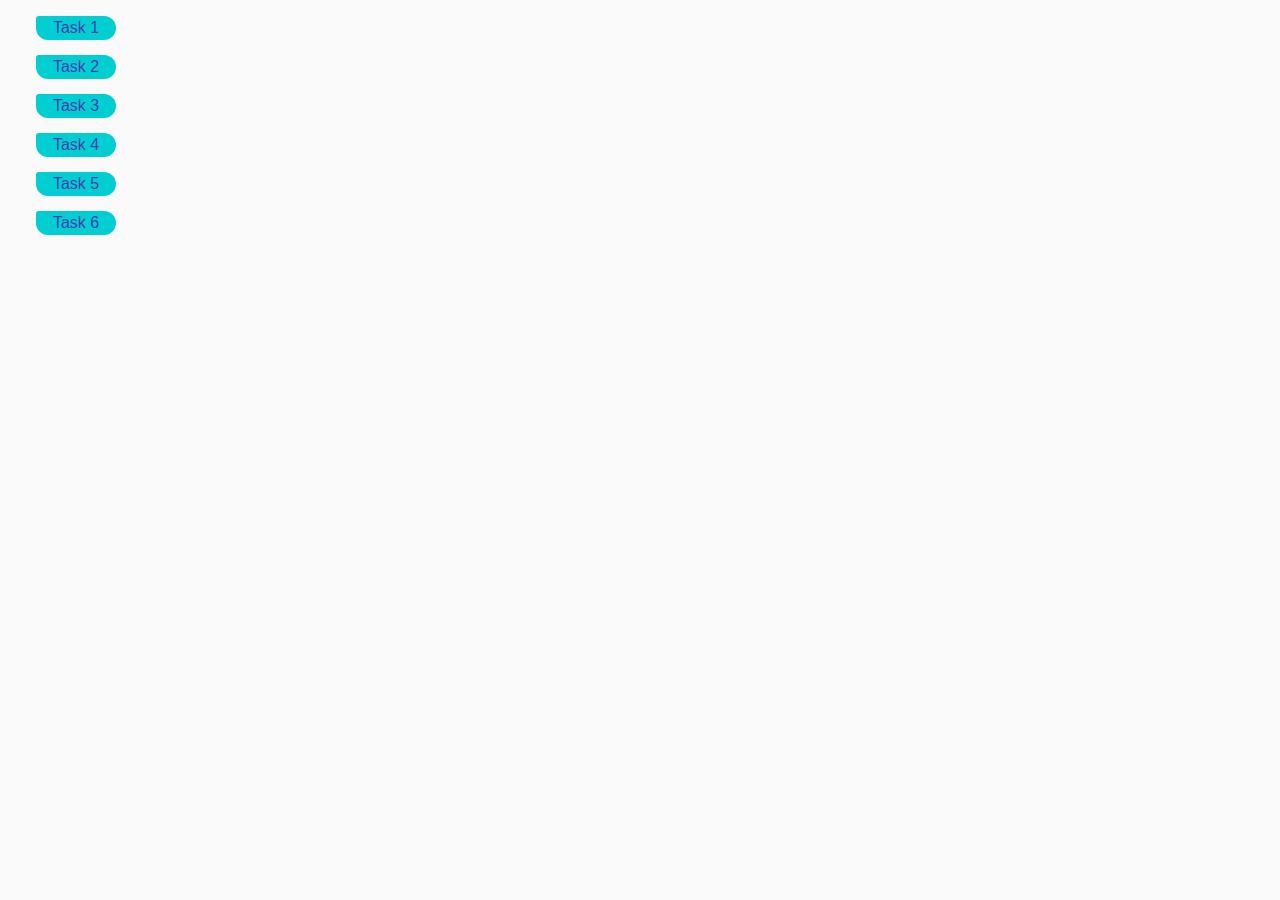
<file: index.html>
<!DOCTYPE html>
<html lang="en">
  <head>
    <meta charset="UTF-8" />
    <meta http-equiv="X-UA-Compatible" content="IE=edge" />
    <meta name="viewport" content="width=device-width, initial-scale=1.0" />
    <title>Homework 7</title>
    <link rel="stylesheet" href="./css/common.css" />
  </head>
  <body>
    <ul class="task-list">
      <li class="task-items"><a href="./task-1.html">Task 1</a></li>
      <li class="task-items"><a href="./task-2.html">Task 2</a></li>
      <li class="task-items"><a href="./task-3.html">Task 3</a></li>
      <li class="task-items"><a href="./task-4.html">Task 4</a></li>
      <li class="task-items"><a href="./task-5.html">Task 5</a></li>
      <li class="task-items"><a href="./task-6.html">Task 6</a></li>
    </ul>
  </body>
</html>
</file>
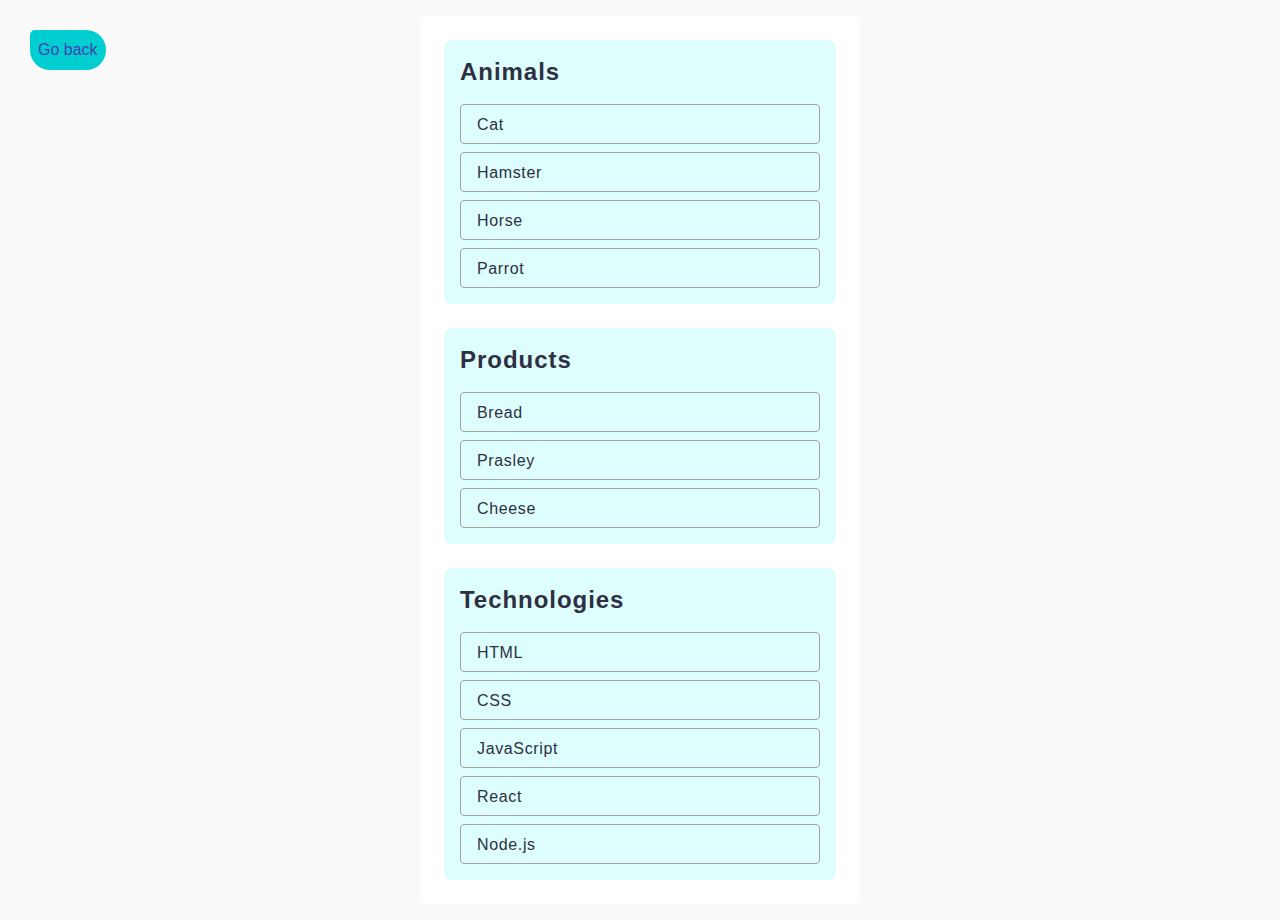
<file: task-1.html>
<!DOCTYPE html>
<html lang="en">
  <head>
    <meta charset="UTF-8" />
    <meta http-equiv="X-UA-Compatible" content="IE=edge" />
    <meta name="viewport" content="width=device-width, initial-scale=1.0" />
    <title>Task 1</title>
    <link rel="stylesheet" href="./css/common.css" />
  </head>
  <body>
    <p><a class="goback" href="./index.html">Go back</a></p>

    <ul id="categories">
      <li class="item">
        <h2>Animals</h2>

        <ul>
          <li>Cat</li>
          <li>Hamster</li>
          <li>Horse</li>
          <li>Parrot</li>
        </ul>
      </li>
      <li class="item">
        <h2>Products</h2>

        <ul>
          <li>Bread</li>
          <li>Prasley</li>
          <li>Cheese</li>
        </ul>
      </li>
      <li class="item">
        <h2>Technologies</h2>

        <ul>
          <li>HTML</li>
          <li>CSS</li>
          <li>JavaScript</li>
          <li>React</li>
          <li>Node.js</li>
        </ul>
      </li>
    </ul>

    <script src="./js/task-1.js" type="module"></script>
  </body>
</html>
</file>
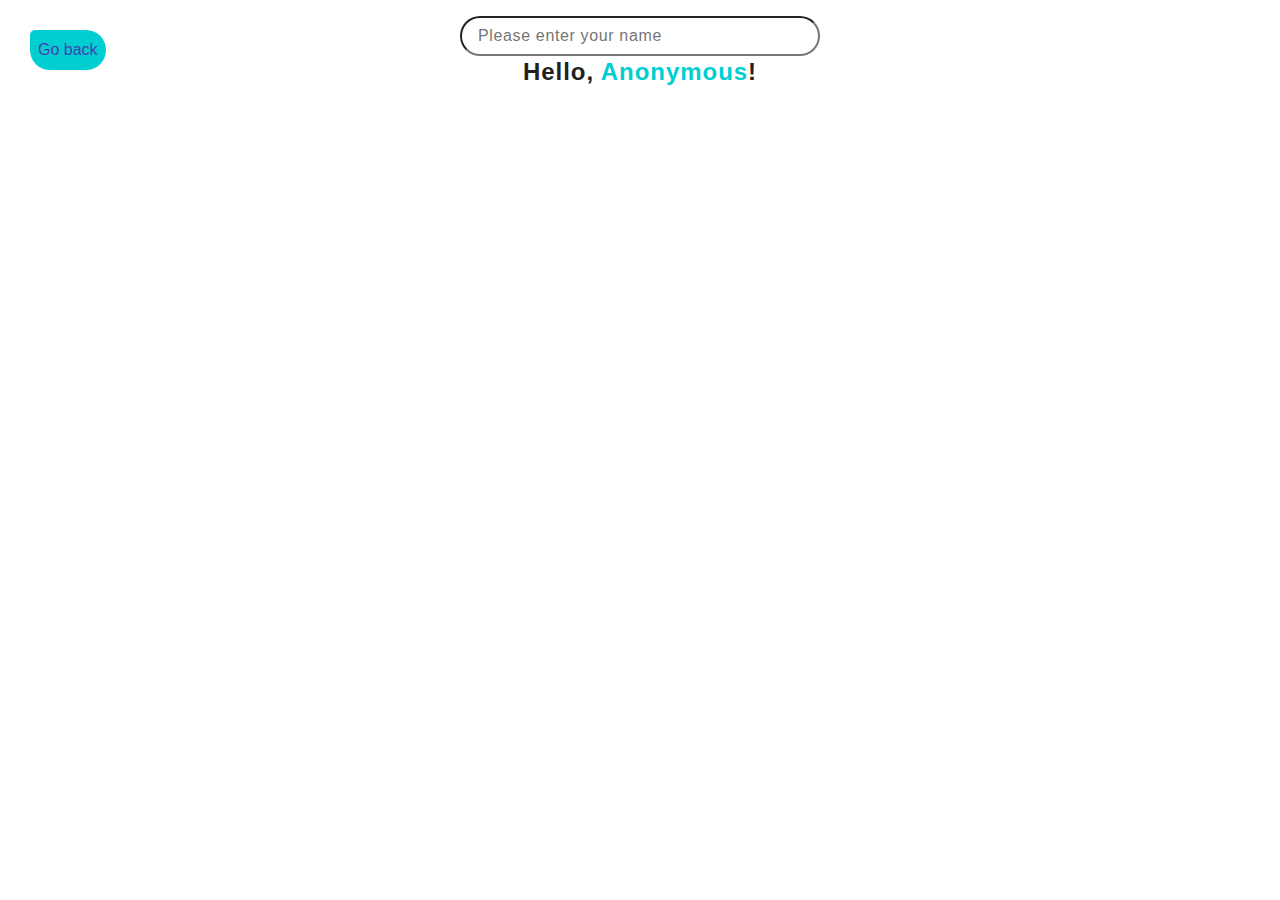
<file: task-3.html>
<!DOCTYPE html>
<html lang="en">
  <head>
    <meta charset="UTF-8" />
    <meta http-equiv="X-UA-Compatible" content="IE=edge" />
    <meta name="viewport" content="width=device-width, initial-scale=1.0" />
    <title>Task 3</title>
    <link rel="stylesheet" href="./css/common.css" />
  </head>
  <body>
    <p><a class="goback" href="./index.html">Go back</a></p>

    <input type="text" id="name-input" placeholder="Please enter your name" />
    <h1>Hello, <span id="name-output">Anonymous</span>!</h1>

    <script src="./js/task-3.js" type="module"></script>
  </body>
</html>
</file>
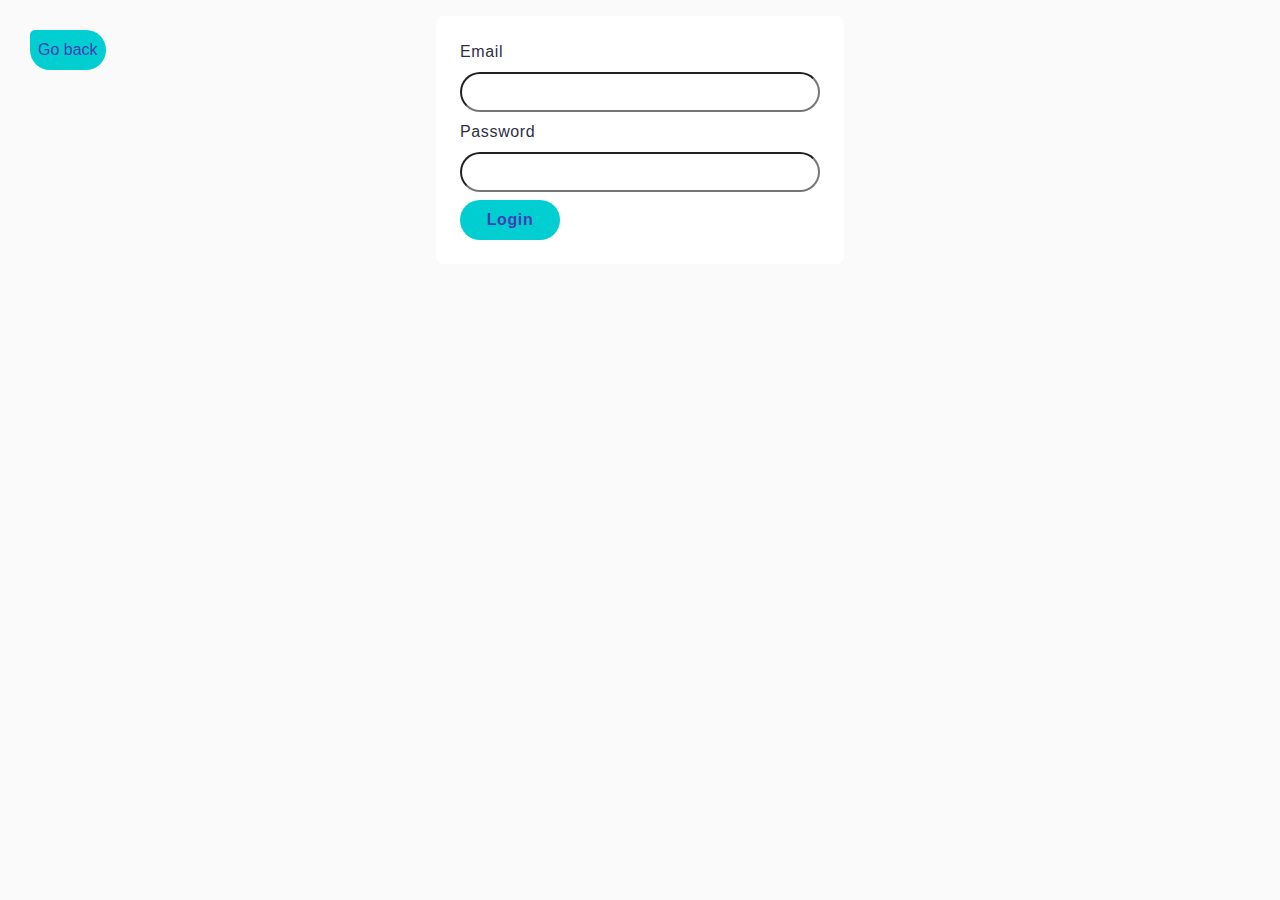
<file: task-4.html>
<!DOCTYPE html>
<html lang="en">
  <head>
    <meta charset="UTF-8" />
    <meta http-equiv="X-UA-Compatible" content="IE=edge" />
    <meta name="viewport" content="width=device-width, initial-scale=1.0" />
    <title>Task 4</title>
    <link rel="stylesheet" href="./css/common.css" />
  </head>
  <body>
    <p><a class="goback" href="./index.html">Go back</a></p>

    <form class="login-form">
      <label>
        Email
        <input type="email" name="email" />
      </label>
      <label>
        Password
        <input type="password" name="password" />
      </label>
      <button type="submit">Login</button>
    </form>

    <script src="./js/task-4.js" type="module"></script>
  </body>
</html>
</file>
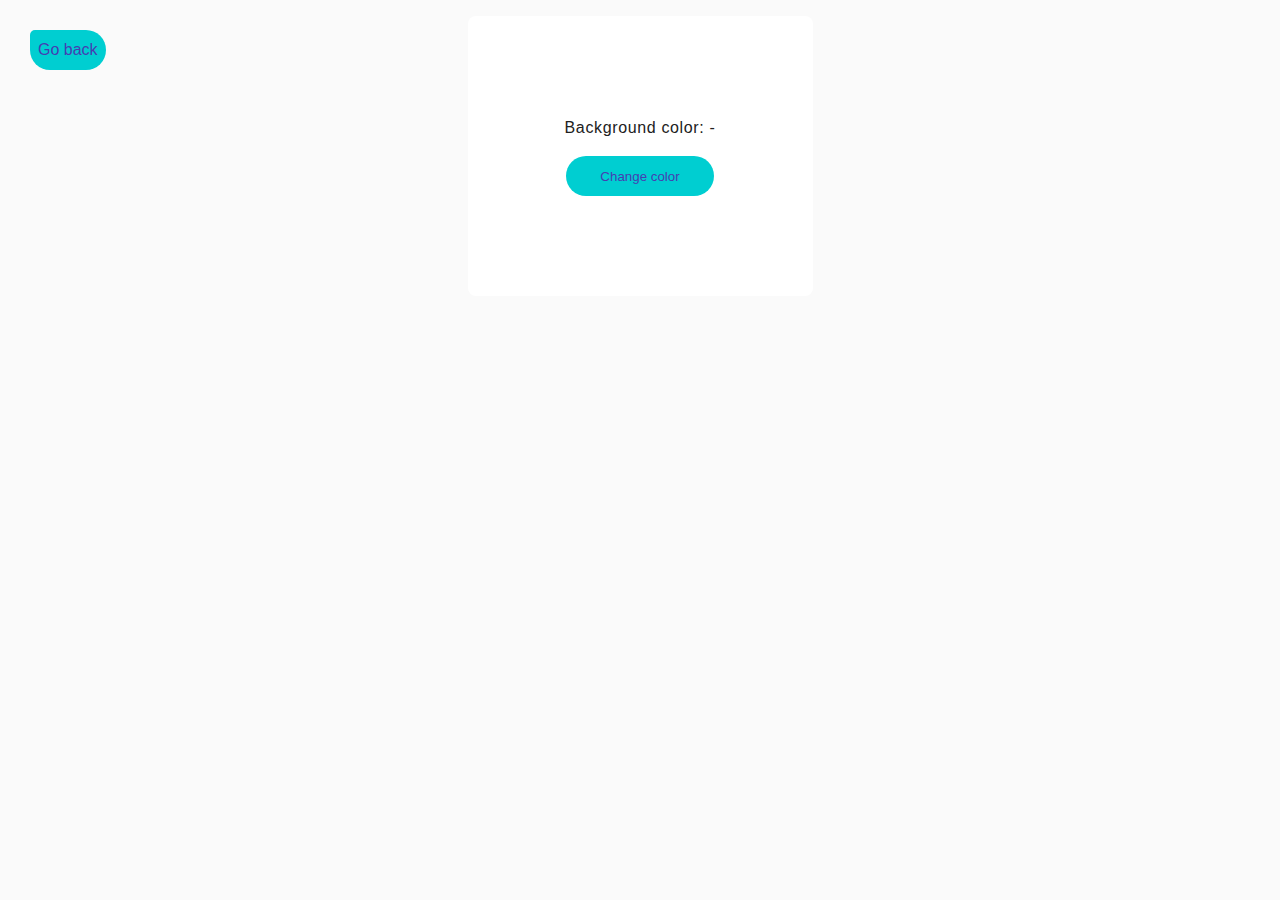
<file: task-5.html>
<!DOCTYPE html>
<html lang="en">
  <head>
    <meta charset="UTF-8" />
    <meta http-equiv="X-UA-Compatible" content="IE=edge" />
    <meta name="viewport" content="width=device-width, initial-scale=1.0" />
    <title>Task 5</title>
    <link rel="stylesheet" href="./css/common.css" />
  </head>
  <body>
    <p><a class="goback" href="./index.html">Go back</a></p>

    <div class="widget">
      <p>Background color: <span class="color">-</span></p>
      <button type="button" class="change-color">Change color</button>
    </div>

    <script src="./js/task-5.js" type="module"></script>
  </body>
</html>
</file>
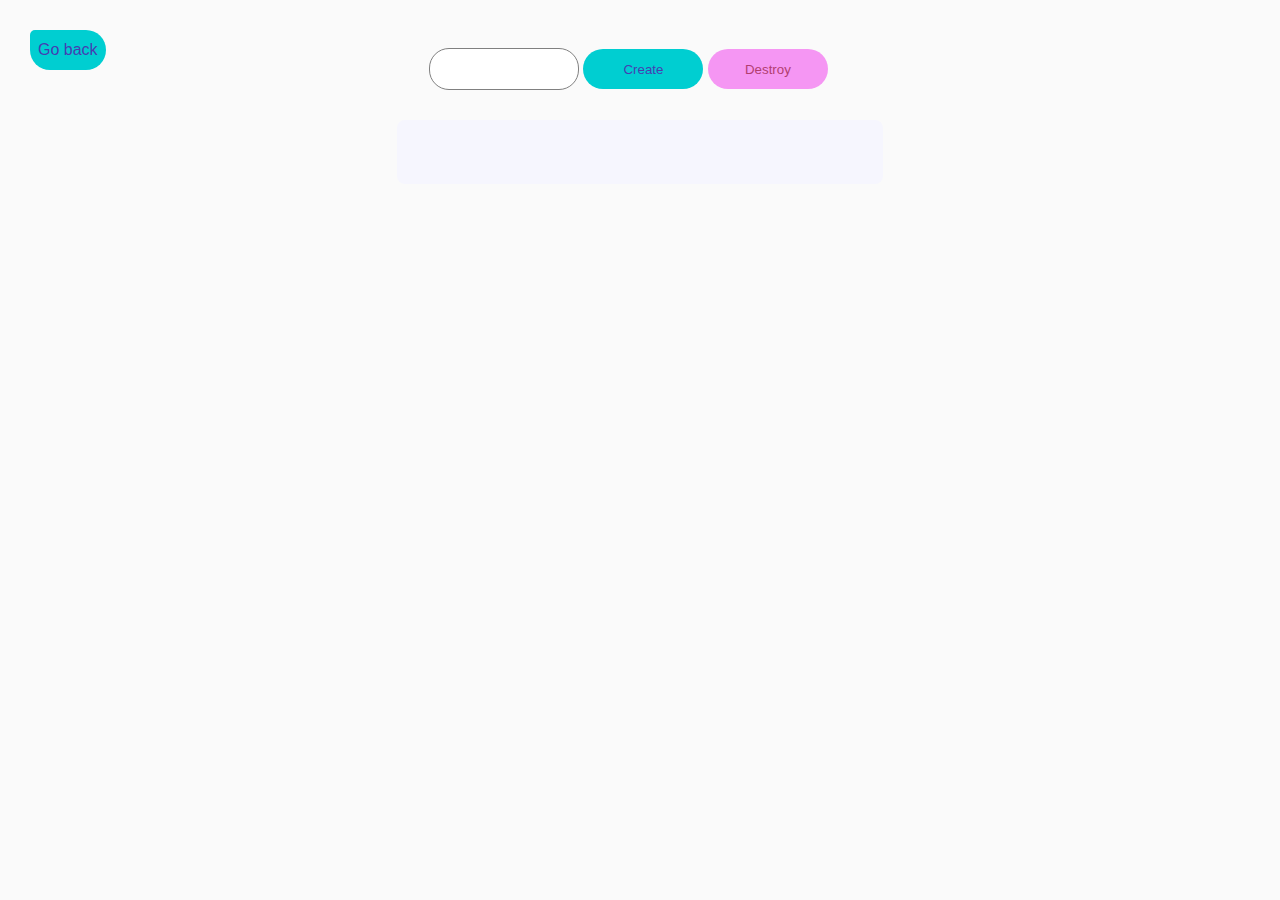
<file: task-6.html>
<!DOCTYPE html>
<html lang="en">
  <head>
    <meta charset="UTF-8" />
    <meta http-equiv="X-UA-Compatible" content="IE=edge" />
    <meta name="viewport" content="width=device-width, initial-scale=1.0" />
    <title>Task 6</title>
    <link rel="stylesheet" href="./css/common.css" />
  </head>
  <body>
    <p><a class="goback" href="./index.html">Go back</a></p>

    <div id="controls">
      <input type="number" min="1" max="100" step="1" />
      <button type="button" data-create>Create</button>
      <button type="button" data-destroy>Destroy</button>
    </div>

    <div id="boxes"></div>

    <script src="./js/task-6.js" type="module"></script>
  </body>
</html>
</file>
<file: css/common.css>
* {
  box-sizing: border-box;
}

body {
  margin: 16px;
  font-family: -apple-system, BlinkMacSystemFont, 'Segoe UI', Roboto, Oxygen,
    Ubuntu, Cantarell, 'Open Sans', 'Helvetica Neue', sans-serif;
  -webkit-font-smoothing: antialiased;
  -moz-osx-font-smoothing: grayscale;
  background-color: #fafafa;
  color: #212121;
  line-height: 1.5;
 
  transition: background-color 0.5s ease;
  
  
}
a {text-decoration: none;
  color: #453eb2;

}

h1,
h2 {
  margin: 0;
}

ul {
  margin: 0;
  list-style-type: none;
  padding-left: 0;
}
button {
  cursor: pointer;
  border: none;
}

.task-list
  { width: 100%;
  display: flex;
  flex-direction: column;
  gap: 15px;
  padding-left: 20px;
}

.task-items{
  cursor: pointer;
  max-width: 80px;
  background-color: rgb(0, 206, 209);
  border-radius: 5px 20px 20px 20px;
  text-align: center;
  transition: all 400ms ease-out;
  }

.task-items:hover {
  box-shadow: inset 1px 1px 10px 8px #b5b0f9;
  scale: 1.5;
  
}

.goback   {  
  position: absolute;
  top: 30px;
  left: 30px;
  padding: 8px;
  background-color:rgb(0, 206, 209);
  border-radius: 5px 20px 20px 20px;
  text-decoration: none;
}


.goback:hover {
  box-shadow: inset 1px 1px 10px 8px #b5b0f9;
}




/* #region  task 1*/

#categories {
 margin: 0 auto;
 display: flex;
 flex-direction: column;
 gap: 24px;
 background-color: #fff;
 border-radius: 8px;
 padding: 24px;
 width: 440px;

  
}

.item {
  border-radius: 8px;
  padding: 16px;
  width: 392px;
  background-color: #ddfefd;
}

.item h2 {
  font-weight: 600;
  line-height: 1.33333;
  letter-spacing: 0.04em;
  color: #2e2f42;
  margin-bottom: 16px;
}

.item ul {
  display: flex;
  flex-direction: column;
  gap: 8px;
}

.item ul li {
  height: 40px;
  border: 1px solid #a5a2a2;
  border-radius: 4px;
  padding: 8px 16px;
  letter-spacing: 0.04em;
  color: #2e2f42;
}

/* #endregion */


/* #region task 2 */
.gallery {
  max-width: 1128px;
  margin: 100px auto;
  display: flex;
  flex-wrap: wrap;
  gap: 48px 24px;
}

.gallery-item {
flex-basis: calc((1128px - 48px) / 3);
}

.gallery-image {
  width: 100%;
  height: 300px;
  object-fit: cover;
  display: block;
  border-radius: 10px;
  box-shadow: 0 4px 6px rgba(0, 0, 0, 0.1);
  transition: transform 0.3s ease-in-out;
}

.gallery-image:hover {
  transform: scale(1.05);
}



/* #endregion */

/* #region task 3 */
:has(#name-input) {
  background-color: #fff;
}

#name-input {
  display: block;
  margin: 0 auto;
  width: 360px;
  height: 40px;
  border-radius: 20px;
  font-weight: 400;
  font-size: 16px;
  line-height: 150%;
  letter-spacing: 0.04em;
  padding: 16px;
}

h1 {
  font-weight: 600;
  font-size: 24px;
  line-height: 133%;
  letter-spacing: 0.04em;
  text-align: center;
  }

#name-output {
  color:rgb(0, 206, 209);
}

/* #endregion */

/* #region task 4 */

.login-form {
  border-radius: 8px;
  padding: 24px;
  width: 408px;
  margin: 0 auto;
  background-color: #fff;
}
.login-form label {
  display: flex;
  flex-direction: column;
  gap: 8px;
  letter-spacing: 0.04em;
  color: #2e2f42;
  margin-bottom: 8px;
}

.login-form input {
  width: 360px;
  height: 40px;
  border-radius: 20px;
  padding-left: 20px;
 
}



.login-form button {
  
  width: 100px;
  height: 40px;
  background-color: rgb(0, 206, 209);
  border-radius: 20px 20px 20px 20px;
  border: none;
  transition: all 400ms ease-out;
  color: #453eb2;
  font-weight: bold;
  font-size: 16px;
  line-height: 150%;
  letter-spacing: 0.04em;
}
button:hover {
  box-shadow: inset 1px 1px 10px 8px #b5b0f9;
}
/* #endregion */
/* #region task 5 */
.widget {
  border-radius: 8px;
  padding: 100px 0px;
  width: 345px;
  background-color: #fff;
  margin: 0 auto;
}

.widget p {
  text-align: center;
  letter-spacing: 0.04em;
  margin: 0 0 16px 0;
}
 .widget button{
  display: block;
  margin: 0 auto;
  min-width: 148px;
  height: 40px;
  background-color: rgb(0, 206, 209);
  border-radius: 20px 20px 20px 20px;
  transition: all 400ms ease-out;
  color: #453eb2;
    }


/* #endregion */
/* #region task 6 */
#controls {
  
  margin: 0 auto;
  padding: 32px;
  width: 486px;
  height: 104px;
}

#controls input{
  border: 1px solid #808080;
    border-radius: 20px;
    padding: 20px ;
    width: 150px;
    height: 40px;
}

#controls button{
  border-radius: 8px;
  padding: 8px 16px;
  width: 120px;
  height: 40px;
  border-radius: 20px 20px 20px 20px;
  transition: all 400ms ease-out;
     
}

#controls button[data-create] {
background-color: rgb(0, 206, 209);
color: #453eb2;
}

#controls button[data-destroy] {
  background-color: #f596f3;
  color: #b23e70;
}


#boxes {
  border-radius: 8px;
    padding: 32px;
    width: 486px;
    background-color: #f6f6fe;
    display: flex;
    flex-wrap: wrap;
    gap: 44px;
    margin: 0 auto;

}

/* #endregion */
</file>
